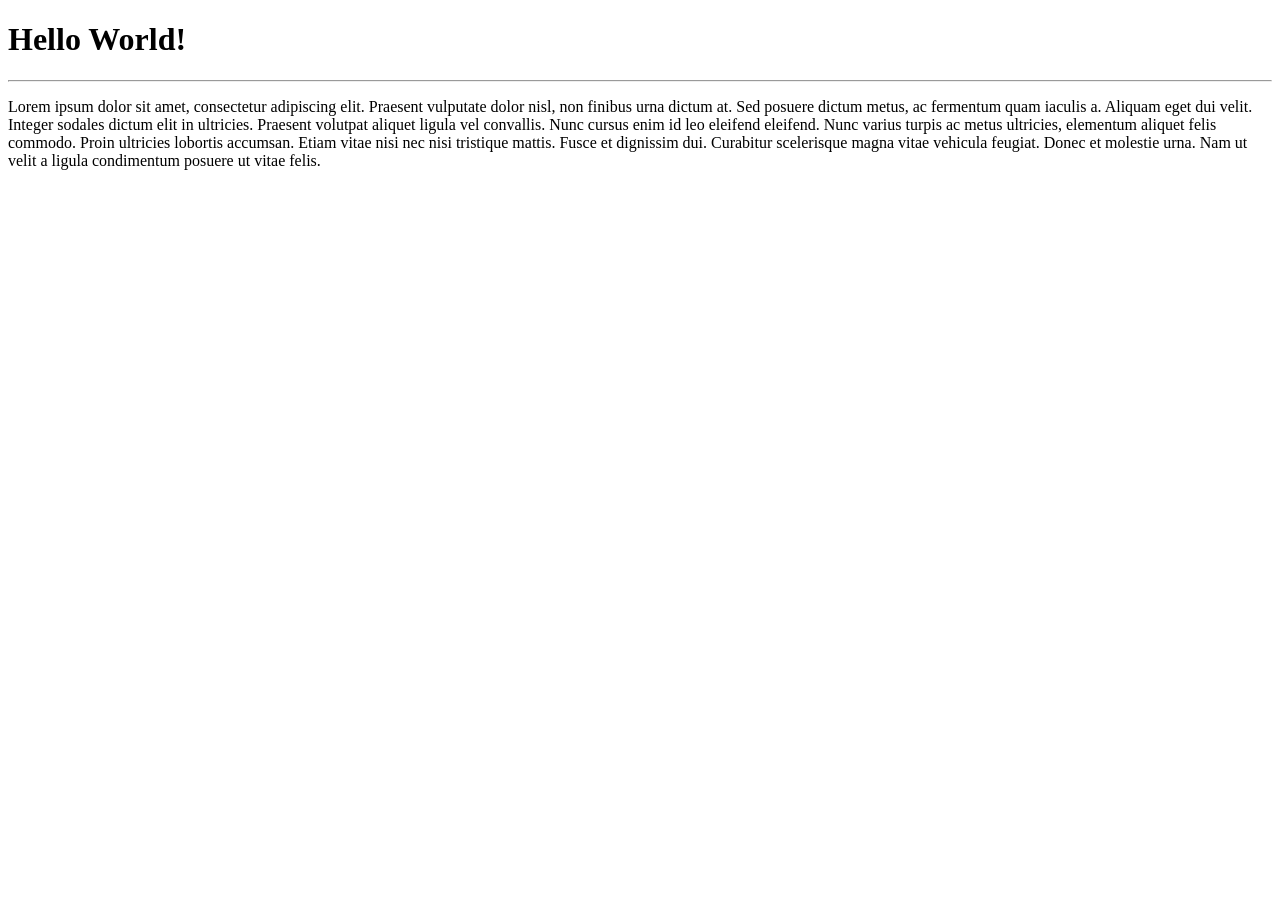
<file: index.html>
<!DOCTYPE html>
<html>
  <head>
    <title>Pete's Leets and Cheats</title>
  </head>
  <body>
    <h1>Hello World!</h1>
    <hr>
    <p>Lorem ipsum dolor sit amet, consectetur adipiscing elit. Praesent vulputate dolor nisl, non finibus urna dictum at. Sed posuere dictum metus, ac fermentum quam iaculis a. Aliquam eget dui velit. Integer sodales dictum elit in ultricies. Praesent volutpat aliquet ligula vel convallis. Nunc cursus enim id leo eleifend eleifend. Nunc varius turpis ac metus ultricies, elementum aliquet felis commodo. Proin ultricies lobortis accumsan. Etiam vitae nisi nec nisi tristique mattis. Fusce et dignissim dui. Curabitur scelerisque magna vitae vehicula feugiat. Donec et molestie urna. Nam ut velit a ligula condimentum posuere ut vitae felis.</p>
  </body>
</html>
</file>
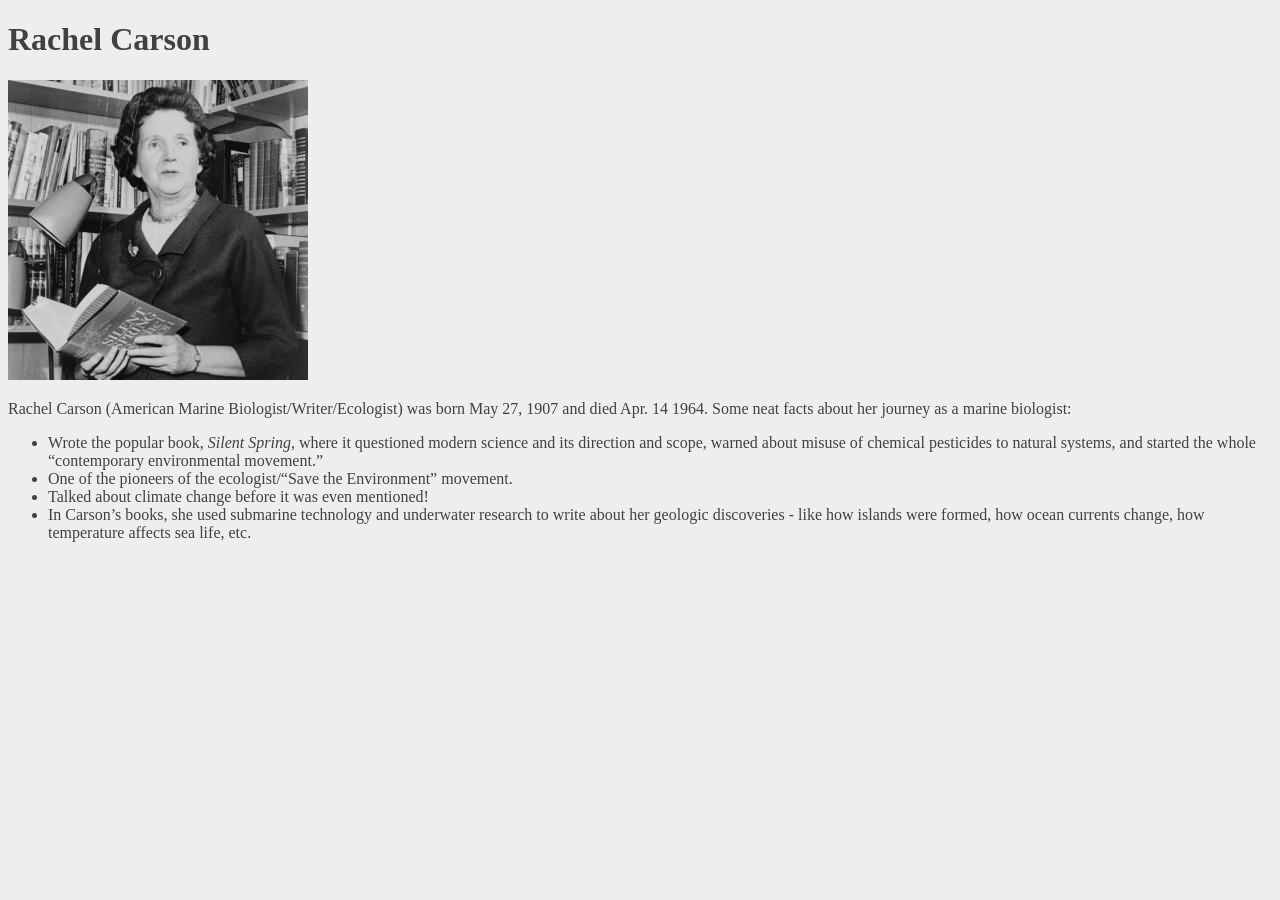
<file: scientists/carson.html>
<!DOCTYPE html>
<html lang="en">
  <head>
    <title>Rachel Carson</title>

    <meta charset="utf-8"/>
		
		<link rel="stylesheet" href="..\style.css"/>
  </head>

  <body>
    <h1>Rachel Carson</h1>

    <img src="..\images\carson.jpg" alt="Rachel Carson reading her book, Silent Springs." width="300">
		<!--
		Rachel Carson
American Marine Biologist/Writer/Ecologist
Born 1907
Died 1964
	* Wrote the popular book, Silent Spring, where it questioned modern science and its direction and scope, warned about misuse of chemical pesticides to natural systems, and started the whole "contemporary environmental movement."
	* One of the pioneers of the ecologist/environment movement.
	* Talked about climate change before it was even mentioned in "science!"
	* In Carson's books, she used submarine technology and underwater research and wrote about geologic discoveries - like how islands were formed, how ocean currents change, how temperature affects sea life, etc.
		-->
		<div class="container">
			<p>Rachel Carson (American Marine Biologist/Writer/Ecologist) was born May 27, 1907 and died Apr. 14 1964. Some neat facts about her journey as a marine biologist:</p>
			<ul>
				<li>Wrote the popular book, <em>Silent Spring</em>, where it questioned modern science and its direction and scope, warned about misuse of chemical pesticides to natural systems, and started the whole &ldquo;contemporary environmental movement.&rdquo;</li>
				<li>One of the pioneers of the ecologist/&ldquo;Save the Environment&rdquo; movement.</li>
				<li>Talked about climate change before it was even mentioned!</li>
				<li>In Carson&rsquo;s books, she used submarine technology and underwater research to write about her geologic discoveries - like how islands were formed, how ocean currents change, how temperature affects sea life, etc.</li>
			</ul>
		</div>
  </body>
</html>
</file>
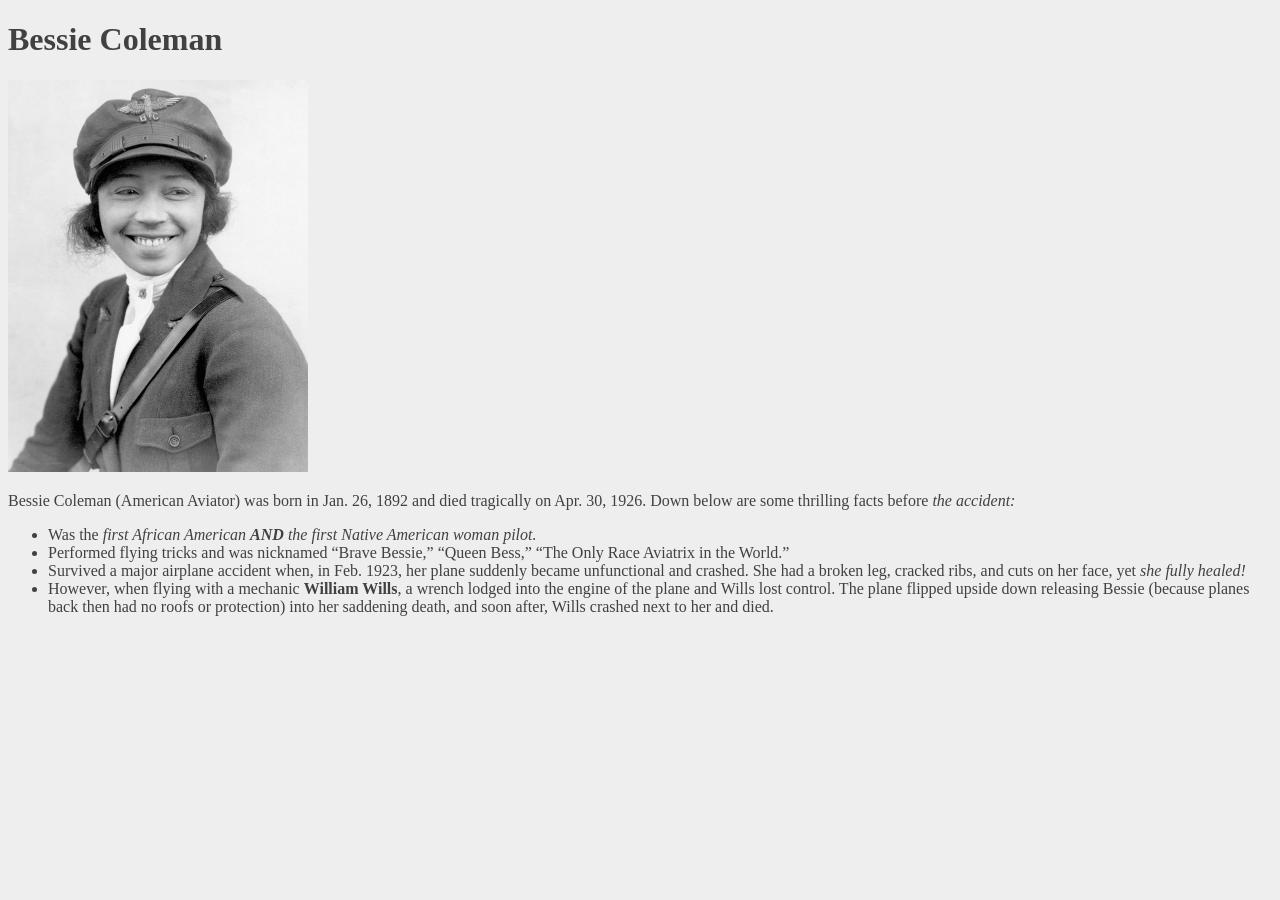
<file: scientists/coleman.html>
<!DOCTYPE html>
<html lang="en">
  <head>
    <title>Bessie Coleman</title>

    <meta charset="utf-8"/>
		
		<link rel="stylesheet" href="..\style.css"/>
  </head>

  <body>
    <h1>Bessie Coleman</h1>

    <img src="..\images\coleman.jpg" alt="Bessie Coleman with a pilot uniform." width="300">
		<!--
		Bessie Coleman
American Aviator
Born 1892
Died 1926
	* Was the first African American AND the first Native American woman pilot.
	* Performed flying tricks and was nicknamed "Brave Bessie," "Queen Bess," and "The Only Race Aviatrix in the World."
	* Survived a major airplane accident when, in Feb. 1923, her plane suddenly became unfunctional and crashed. She had a broken leg, cracked ribs, and cuts on her face, yet she fully healed from that accident.
	* However, when flying with a mechanic William Wills, a wrench lodged into the engine of the plane and Wills loss control. The plane flipped upside down releasing Bessie (planes back then had no roofs or protection) into her saddening death, and soon after, Wills crashed next to her.
		-->
		<div class="container">
			<p>Bessie Coleman (American Aviator) was born in Jan. 26, 1892 and died tragically on Apr. 30, 1926. Down below are some thrilling facts before <em>the accident:</em></p>
			<ul>
				<li>Was the <em>first African American <strong>AND</strong> the first Native American woman pilot.</em></li>
				<li>Performed flying tricks and was nicknamed &ldquo;Brave Bessie,&rdquo; &ldquo;Queen Bess,&rdquo; &ldquo;The Only Race Aviatrix in the World.&rdquo;</li>
				<li>Survived a major airplane accident when, in Feb. 1923, her plane suddenly became unfunctional and crashed. She had a broken leg, cracked ribs, and cuts on her face, yet <em>she fully healed!</em></li>
				<li>However, when flying with a mechanic <b>William Wills</b>, a wrench lodged into the engine of the plane and Wills lost control. The plane flipped upside down releasing Bessie (because planes back then had no roofs or protection) into her saddening death, and soon after, Wills crashed next to her and died.</li>
			</ul>
		</div>
  </body>
</html>
</file>
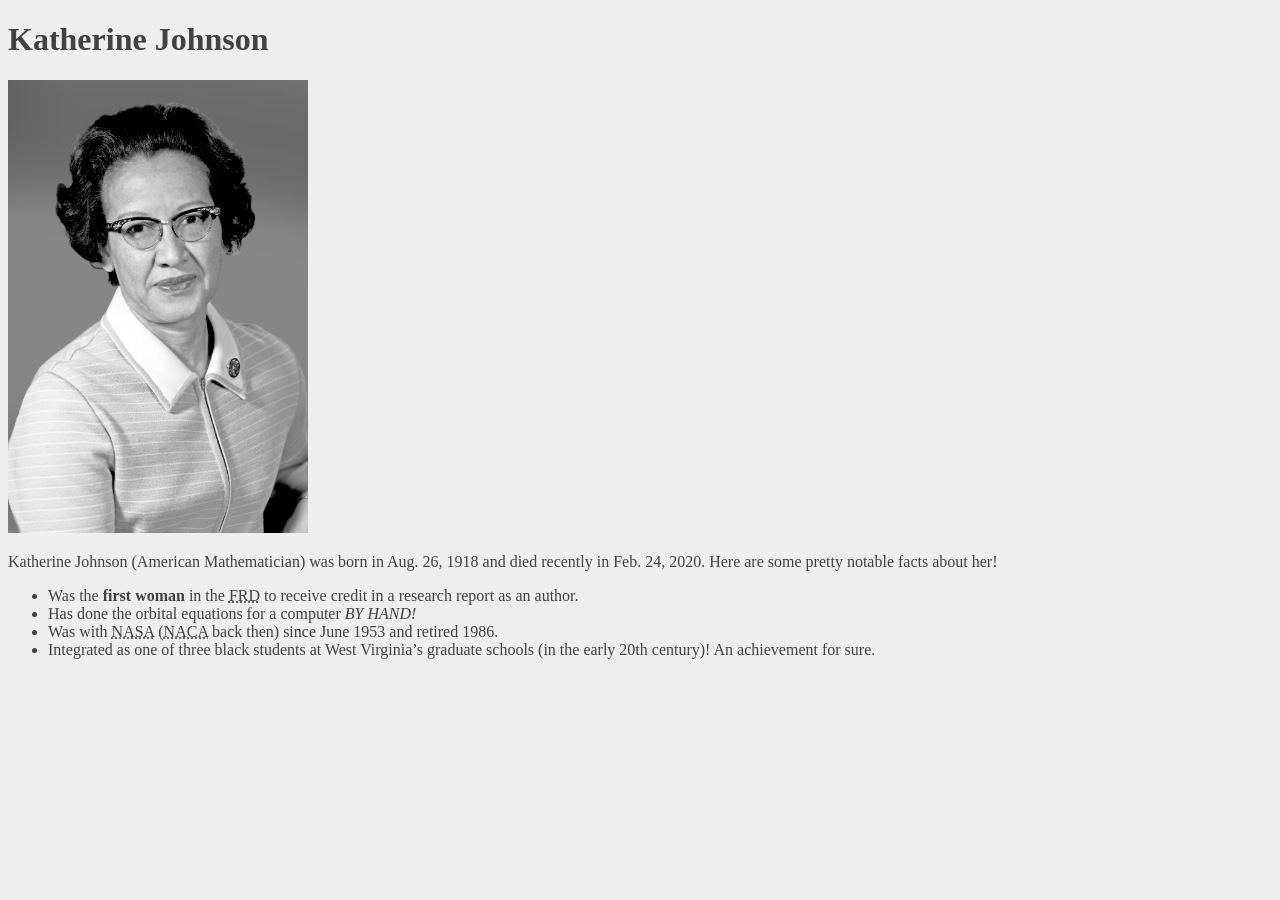
<file: scientists/johnson.html>
<!DOCTYPE html>
<html lang="en">
  <head>
    <title>Katherine Johnson</title>

    <meta charset="utf-8"/>
		
		<link rel="stylesheet" href="..\style.css"/>
  </head>

  <body>
    <h1>Katherine Johnson</h1>

    <img src="..\images\johnson.jpg" alt="Katherine Johnson from NASA." width="300">
		<!--
		Katherine Johnson
American Mathematician
Born Aug. 26, 1918
Died Feb. 24, 2020
	* Was the first woman in the Flight Research Division (FRD) to receive credit in a research report as an author.
	* Has done the orbital equations for a computer... BY HAND! Only because the astronauts were skeptical of the computer's results.
	* Was with NASA (NACA back then) since June 1953 and retired 1986.
	* Integrated as one of three black students at West Virginia's graduate schools.
		-->
		<div class="container">
			<p>Katherine Johnson (American Mathematician) was born in Aug. 26, 1918 and died recently in Feb. 24, 2020. Here are some pretty notable facts about her!</p>
			<ul>
				<li>Was the <strong>first woman</strong> in the <abbr title="Flight Research Division">FRD</abbr> to receive credit in a research report as an author.</li>
				<li>Has done the orbital equations for a computer <em>BY HAND!</em></li>
				<li>Was with <abbr title="National Aeronautics and Space Administration">NASA</abbr> (<abbr title="National Advisory Committee for Aeronautics">NACA</abbr> back then) since June 1953 and retired 1986.</li>
				<li>Integrated as one of three black students at West Virginia&rsquo;s graduate schools (in the early 20th century)! An achievement for sure.</li>
			</ul>
		</div>
  </body>
</html>
</file>
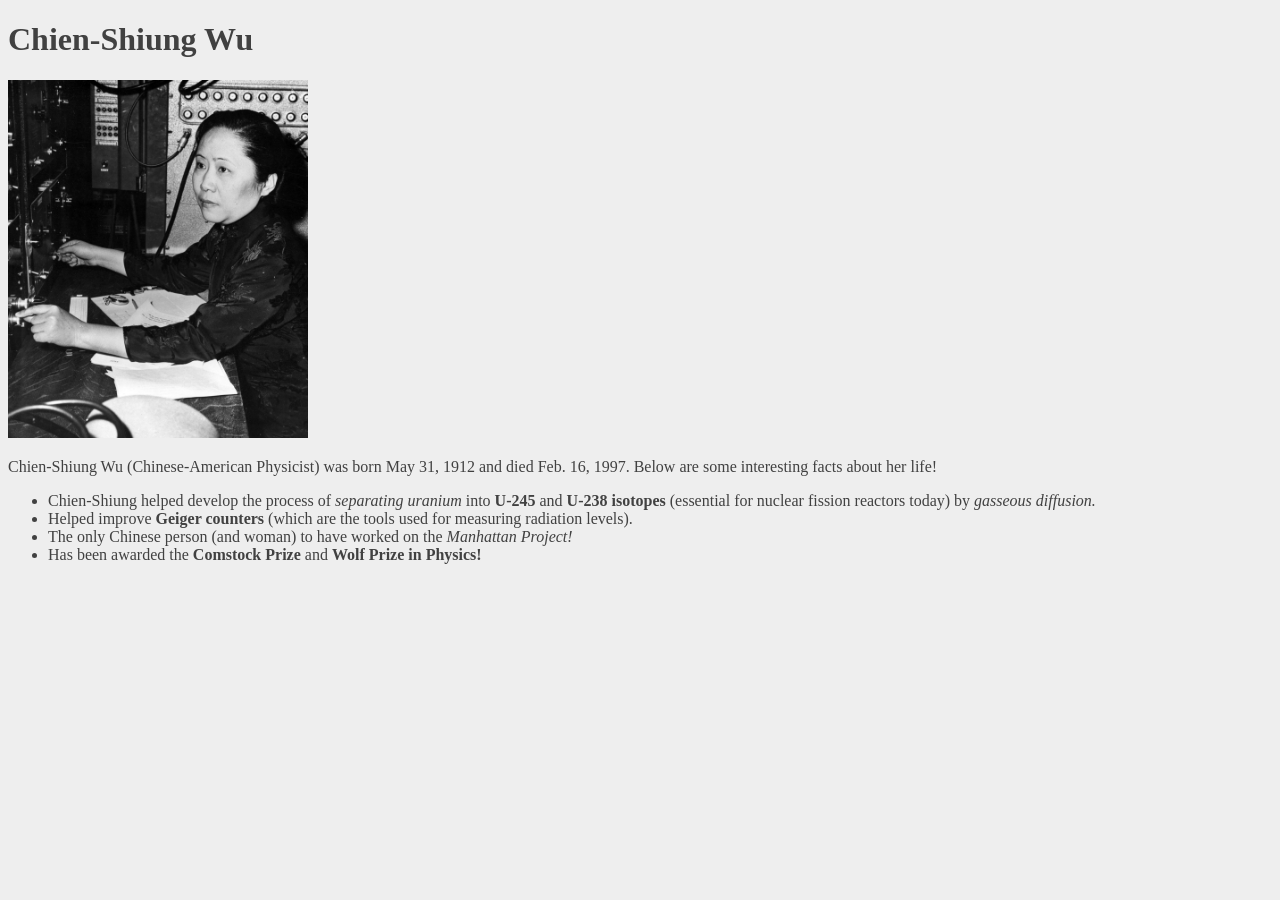
<file: scientists/wu.html>
<!DOCTYPE html>
<html lang="en">
  <head>
    <title>Chien-Shiung Wu</title>

    <meta charset="utf-8"/>
		
		<link rel="stylesheet" href="..\style.css"/>
  </head>

  <body>
    <h1>Chien-Shiung Wu</h1>

    <img src="..\images\wu.jpg" alt="Chien-Shiung Wu at a desk with computers." width="300">
		<!--
		Chien-Shiung Wu
Chinese-American Physicist
Born May 31, 1912
Died Feb. 16, 1997
	* Helped develop the process of separating uranium into U-235 and U-238 (essential for nuclear fission) by gasseous diffusion.
	* Helped improved Geiger counters (for measuring radiation levels).
	* The only Chinese person to have worked on the Manhattan Project!
	* Awarded the Comstock Prize and Wolf Prize in Physics!
		-->
		<div class="container">
			<p>Chien-Shiung Wu (Chinese-American Physicist) was born May 31, 1912 and died Feb. 16, 1997. Below are some interesting facts about her life!</p>
			<ul>
				<li>Chien-Shiung helped develop the process of <em>separating uranium</em> into <strong>U-245</strong> and <strong>U-238 isotopes</strong> (essential for nuclear fission reactors today) by <em>gasseous diffusion.</em></li>
				<li>Helped improve <strong>Geiger counters</strong> (which are the tools used for measuring radiation levels).</li>
				<li>The only Chinese person (and woman) to have worked on the <em>Manhattan Project!</em></li>
				<li>Has been awarded the <strong>Comstock Prize</strong> and <strong>Wolf Prize in Physics!</strong></li>
			</ul>
		</div>
  </body>
</html>
</file>
